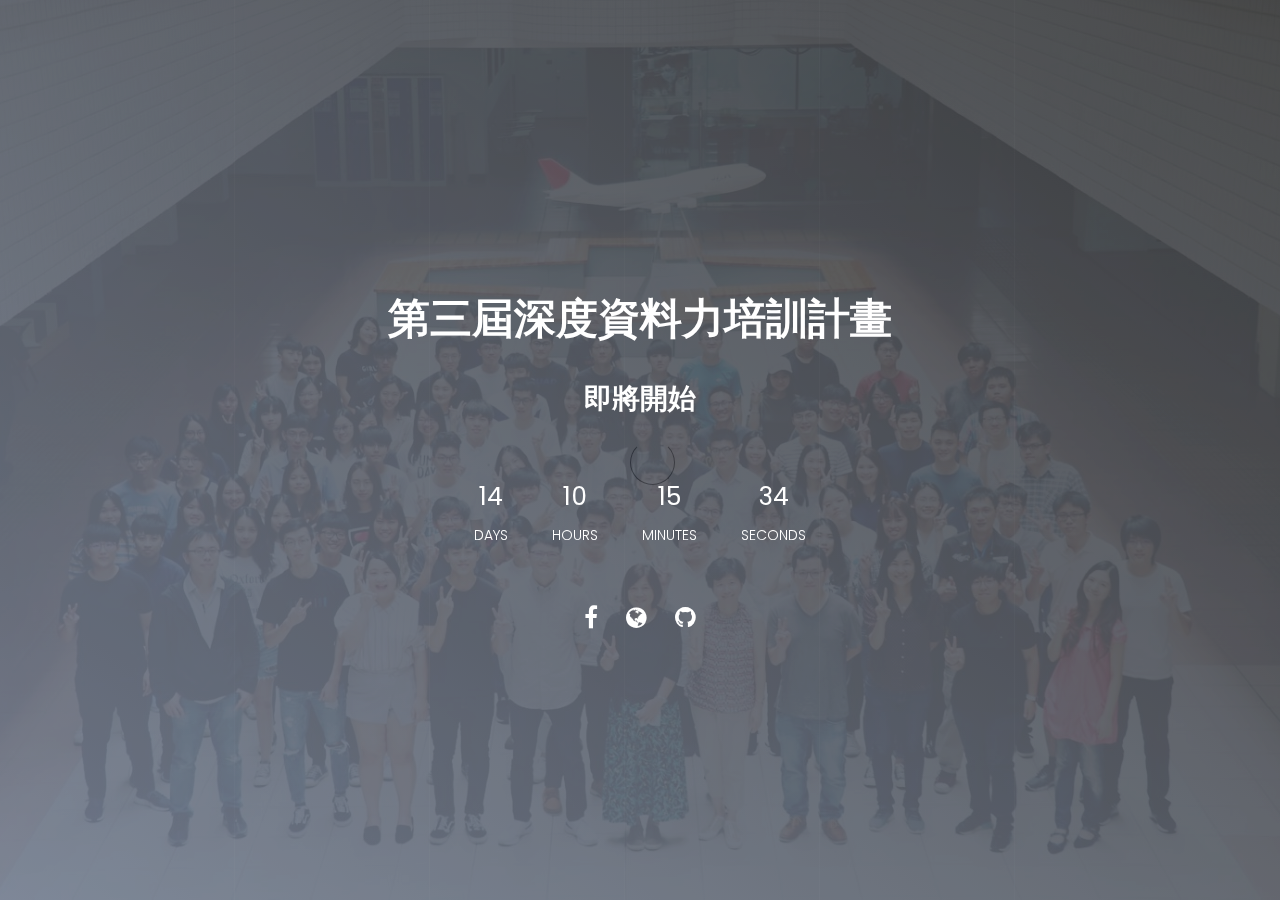
<file: enroll.html>
<!DOCTYPE html>
<html lang="en">
<head>

     <title>TSDC 深度資料力培訓計畫</title>
<!-- 

Get Ready Template

http://www.templatemo.com/tm-521-get-ready

-->
     <meta charset="UTF-8">
     <meta http-equiv="X-UA-Compatible" content="IE=Edge">
     <meta name="description" content="">
     <meta name="keywords" content="">
     <meta name="team" content="">
     <meta name="viewport" content="width=device-width, initial-scale=1, maximum-scale=1">

     <link rel="stylesheet" href="css/bootstrap.min.css">
     <link rel="stylesheet" href="css/vegas.min.css">
     <link rel="stylesheet" href="css/font-awesome.min.css">

     <!-- MAIN CSS -->
     <link rel="stylesheet" href="css/templatemo-style.css">

</head>
<body>

     <!-- PRE LOADER -->
     <section class="preloader">
          <div class="spinner">

               <span class="spinner-rotate"></span>
               
          </div>
     </section>


     <!-- GRID LINE -->
    <section class="grid">
         <div class="container">
            <div class="row">

              <div class="col-md-2 col-sm-2">
                <div class="grid-line"></div>
              </div>
              <div class="col-md-2 col-sm-2">
                <div class="grid-line"></div>
              </div>
              <div class="col-md-2 col-sm-2">
                <div class="grid-line"></div>
              </div>
              <div class="col-md-2 col-sm-2">
                <div class="grid-line"></div>
              </div>
              <div class="col-md-2 col-sm-2">
                <div class="grid-line"></div>
              </div>

            </div>
         </div>
    </section>


<!--     <div class="menu-bg"></div>
    <div class="menu-burger">☰</div>

    <div class="menu-items">
       <div class="container">
         <div class="row">
           <div class="col-md-offset-2 col-md-4 col-sm-6">
            <h1>Navigations</h1>
             <ul class="menu">
                <li><a href="#">Home</a></li>
                <li><a href="#">Our Studio</a></li>
                <li><a href="#">Journal</a></li>
                <li><a href="#">Start a project</a></li>
                <li><a href="#">Email Us</a></li>
            </ul>
           </div>

           <div class="col-md-4 col-sm-6">
             <address>
               <h1>Our Studio</h1>
               <p>1234 New Street View, <br> Kumasi, Ghana</p>
               <div class="google-map">
                  <iframe src="https://www.google.com/maps/embed?pb=!1m18!1m12!1m3!1d1197183.8373802372!2d-1.9415093691103689!3d6.781986417238027!2m3!1f0!2f0!3f0!3m2!1i1024!2i768!4f13.1!3m3!1m2!1s0xfdb96f349e85efd%3A0xb8d1e0b88af1f0f5!2sKumasi+Central+Market!5e0!3m2!1sen!2sth!4v1532967884907" allowfullscreen></iframe>
               </div>
             </address>
           </div> 

           <div class="col-md-12 col-sm-12">
             <ul class="social-icon">
              <li class="line"></li>
               <li><a href="https://fb.com/templatemo" class="fa fa-facebook"></a></li>
               <li><a href="#" class="fa fa-twitter"></a></li>
               <li><a href="https://plus.google.com/+templatemo" class="fa fa-google"></a></li>
               <li><a href="#" class="fa fa-instagram"></a></li>
             </ul>
           </div>
         </div>
       </div>
    </div> -->


     <!-- HOME -->
     <section id="home">
        <div class="overlay"></div>
          <div class="container">
               <div class="row">

                    <div class="col-md-12 col-sm-12">
                         <div class="home-info">
                              <h1><b>第三屆深度資料力培訓計畫</b></h1>
                              <h2><b>即將開始</b></h2>
                              <!-- You can change the date time in init.js file -->
                              <ul class="countdown">
                                   <li>
                                        <span class="days">14</span>
                                        <h3>Days</h3>
                                   </li>
                                   <li>
                                        <span class="hours">10</span>
                                        <h3>hours</h3>
                                   </li>
                                   <li>
                                        <span class="minutes">15</span>
                                        <h3>minutes</h3>
                                   </li>
                                   <li>
                                        <span class="seconds">34</span>
                                        <h3>seconds</h3>
                                   </li>     
                              </ul>
                            <div class="social">
                              <a href="https://www.facebook.com/tkustatdc/"><i class="fa fa-facebook" aria-hidden="true"></i>　</a>
                              <a href="https://tkustatdc.github.io/homepage/"><i class="fa fa-globe" aria-hidden="true"></i>　</a>
                              <a href="https://github.com/tkustatdc"><i class="fa fa-github" aria-hidden="true"></i>　</a>
                            </div>
                         </div>
                    </div>

               </div>
          </div>
     </section>

     <!-- SCRIPTS -->
     <script src="js/jquery.js"></script>
     <script src="js/bootstrap.min.js"></script>
     <script src="js/vegas.min.js"></script>
     <script src="js/countdown.js"></script>
     <script src="js/init.js"></script>
     <script src="js/custom.js"></script>

</body>
</html>
</file>
<file: css/templatemo-style.css>
/*

Get Ready Template

http://www.templatemo.com/tm-521-get-ready

*/
  
  @import url('https://fonts.googleapis.com/css?family=Poppins:300,400');

  body {
    margin: 0;
    /*-webkit-perspective: 1000;*/
    font-family: 'Poppins', Microsoft JhengHei, sans-serif;
    background: #303030;
  }

  body, html {
    height: 100%;
    width: 100%;
    overflow: hidden;
  }


  /*---------------------------------------
     TYPOGRAPHY              
  -----------------------------------------*/

  h1,h2,h3,h4,h5,h6 {
    font-weight: 300;
    line-height: inherit;
  }

  h1 {
    color: #ffffff;
    font-size: 3em;
  }

  h2 {
    color: #ffffff;
    font-size: 2em;
  }

  p {
    color: #757575;
    font-size: 14px;
    font-weight: normal;
    line-height: 24px;
  }



  /*---------------------------------------
     GENERAL               
  -----------------------------------------*/

  html{
    -webkit-font-smoothing: antialiased;
  }

  a {
    color: #202020;
    text-decoration: none !important;
  }

  a,
  input, button,
  .form-control {
    -webkit-transition: 0.5s;
    transition: 0.5s;
  }

  a:hover, a:active, a:focus {
    color: #29ca8e;
    outline: none;
  }

  ::-webkit-scrollbar{
    width: 8px;
    height: 8px;
  }

  ::-webkit-scrollbar-thumb {
    cursor: pointer;
    background: #202020;
  }

  .social a {
    color: #ffffff;
    font-size: 24px;
    font-weight: normal;
    line-height: 24px;
  }

  .overlay {
    background: linear-gradient(to top right, #4B576E, #000000);
    opacity: 0.9;
    position: absolute;
    top: 0;
    right: 0;
    bottom: 0;
    left: 0;
    width: 100%;
    height: 100%;
  }

  .grid {
    position: fixed;
    width: 100%;
    height: 100%;
    z-index: 1;
  }

  .grid-line {
    height: 300vh;
    border-right: 1px solid rgba(255,255,255,0.02);
  }

  .google-map iframe {
    border: 0;
    margin-top: 20px;
  }

  .subscribe-form {
    position: relative;
  }

  .subscribe-form .form-control {
    background: #ffffff;
    box-shadow: none;
    border: 0;
    border-radius: 50px;
	width: 340px;
    height: 45px;
    padding: 6px 30px;
  }

  .subscribe-form button[type="submit"] {
    background: transparent;
    border: 0;
    outline: none;
  }

  .subscribe-form .fa {
    cursor: pointer;
    position: absolute;
    top: 12px;
    right: 12px;
    color: #d2b48c;
    font-size: 20px;
  }



  /*---------------------------------------
       PRE LOADER              
  -----------------------------------------*/

  .preloader {
    position: fixed;
    top: 0;
    left: 0;
    width: 100%;
    height: 100%;
    z-index: 99999;
    display: flex;
    flex-flow: row nowrap;
    justify-content: center;
    align-items: center;
    background: none repeat scroll 0 0 #ffffff;
  }

  .spinner {
    border: 1px solid transparent;
    border-radius: 3px;
    position: relative;
  }

  .spinner:before {
    content: '';
    box-sizing: border-box;
    position: absolute;
    top: 50%;
    left: 50%;
    width: 45px;
    height: 45px;
    margin-top: -10px;
    margin-left: -10px;
    border-radius: 50%;
    border: 1px solid #575757;
    border-top-color: #ffffff;
    animation: spinner .9s linear infinite;
  }

  @-webkit-@keyframes spinner {
    to {transform: rotate(360deg);}
  }

  @keyframes spinner {
    to {transform: rotate(360deg);}
  }

  /*---------------------------------------
      HOME          
  -----------------------------------------*/

  #home {
    display: -webkit-box;
    display: -webkit-flex;
    display: -ms-flexbox;
    display: flex;
    -webkit-box-align: center;
    -webkit-align-items: center;
    -ms-flex-align: center;
    align-items: center;
    text-align: center;
    position: relative;
  }

/*  #home .container {
    width: 100%;
  }*/

  .home-info {
    display: flex;
    flex-direction: column;
    justify-content: center;
    align-items: center;
    position: relative;
    z-index: 2;
    width: 100%;
    height: 100vh;
  }
  
  .countdown {
    text-align: center;
    margin: 50px 0;
    padding: 0;
  }

  .countdown li {
    color: #ffffff;
    list-style: none;
    display: inline-block;
    margin: 0 20px;
  }

  .countdown span {
    font-size: 25px;
  }

  .countdown h3 {
    font-size: 14px;
    text-transform: uppercase;
    margin: 10px 0;
  }

  /*---------------------------------------
     RESPONSIVE STYLES              
  -----------------------------------------*/

  @media screen and (max-width: 480px) {

    .home-info {
      padding: 0 1em 0 1em;
    }

    .countdown li {
      margin: 0 12px;
    }

    address {
      margin-top: 50px;
    }
  }

  @media screen and (max-width: 360px) {

    h1 {
      font-size: 1.50em;
    }

    .menu-items {
      margin: 100px 0;
    }

    .countdown span {
      font-size: 20px;
    }

    .countdown h3 {
      font-size: 12px;
    }
  }
</file>
<file: css/vegas.min.css>
.vegas-overlay,.vegas-slide,.vegas-slide-inner,.vegas-timer,.vegas-wrapper{position:absolute;top:0;left:0;bottom:0;right:0;overflow:hidden;border:none;padding:0;margin:0}.vegas-overlay{opacity:.5;background:url(overlays/02.png) center center}.vegas-timer{top:auto;bottom:0;height:2px}.vegas-timer-progress{width:0;height:100%;background:#fff;-webkit-transition:width ease-out;transition:width ease-out}.vegas-timer-running .vegas-timer-progress{width:100%}.vegas-slide,.vegas-slide-inner{margin:0;padding:0;background:center center no-repeat;-webkit-transform:translateZ(0);transform:translateZ(0)}body .vegas-container{overflow:hidden!important;position:relative}.vegas-video{min-width:100%;min-height:100%;width:auto;height:auto}body.vegas-container{overflow:auto;position:static;z-index:-2}body.vegas-container>.vegas-overlay,body.vegas-container>.vegas-slide,body.vegas-container>.vegas-timer{position:fixed;z-index:-1}:root body.vegas-container>.vegas-overlay,:root body.vegas-container>.vegas-slide,_::full-page-media,_:future{bottom:-76px}.vegas-transition-fade,.vegas-transition-fade2{opacity:0}.vegas-transition-fade-in,.vegas-transition-fade2-in{opacity:1}.vegas-transition-fade2-out{opacity:0}.vegas-transition-blur,.vegas-transition-blur2{opacity:0;-webkit-filter:blur(32px);filter:blur(32px)}.vegas-transition-blur-in,.vegas-transition-blur2-in{opacity:1;-webkit-filter:blur(0);filter:blur(0)}.vegas-transition-blur2-out{opacity:0}.vegas-transition-flash,.vegas-transition-flash2{opacity:0;-webkit-filter:brightness(25);filter:brightness(25)}.vegas-transition-flash-in,.vegas-transition-flash2-in{opacity:1;-webkit-filter:brightness(1);filter:brightness(1)}.vegas-transition-flash2-out{opacity:0;-webkit-filter:brightness(25);filter:brightness(25)}.vegas-transition-negative,.vegas-transition-negative2{opacity:0;-webkit-filter:invert(100%);filter:invert(100%)}.vegas-transition-negative-in,.vegas-transition-negative2-in{opacity:1;-webkit-filter:invert(0);filter:invert(0)}.vegas-transition-negative2-out{opacity:0;-webkit-filter:invert(100%);filter:invert(100%)}.vegas-transition-burn,.vegas-transition-burn2{opacity:0;-webkit-filter:contrast(1000%) saturate(1000%);filter:contrast(1000%) saturate(1000%)}.vegas-transition-burn-in,.vegas-transition-burn2-in{opacity:1;-webkit-filter:contrast(100%) saturate(100%);filter:contrast(100%) saturate(100%)}.vegas-transition-burn2-out{opacity:0;-webkit-filter:contrast(1000%) saturate(1000%);filter:contrast(1000%) saturate(1000%)}.vegas-transition-slideLeft,.vegas-transition-slideLeft2{-webkit-transform:translateX(100%);transform:translateX(100%)}.vegas-transition-slideLeft-in,.vegas-transition-slideLeft2-in{-webkit-transform:translateX(0);transform:translateX(0)}.vegas-transition-slideLeft2-out,.vegas-transition-slideRight,.vegas-transition-slideRight2{-webkit-transform:translateX(-100%);transform:translateX(-100%)}.vegas-transition-slideRight-in,.vegas-transition-slideRight2-in{-webkit-transform:translateX(0);transform:translateX(0)}.vegas-transition-slideRight2-out{-webkit-transform:translateX(100%);transform:translateX(100%)}.vegas-transition-slideUp,.vegas-transition-slideUp2{-webkit-transform:translateY(100%);transform:translateY(100%)}.vegas-transition-slideUp-in,.vegas-transition-slideUp2-in{-webkit-transform:translateY(0);transform:translateY(0)}.vegas-transition-slideDown,.vegas-transition-slideDown2,.vegas-transition-slideUp2-out{-webkit-transform:translateY(-100%);transform:translateY(-100%)}.vegas-transition-slideDown-in,.vegas-transition-slideDown2-in{-webkit-transform:translateY(0);transform:translateY(0)}.vegas-transition-slideDown2-out{-webkit-transform:translateY(100%);transform:translateY(100%)}.vegas-transition-zoomIn,.vegas-transition-zoomIn2{-webkit-transform:scale(0);transform:scale(0);opacity:0}.vegas-transition-zoomIn-in,.vegas-transition-zoomIn2-in{-webkit-transform:scale(1);transform:scale(1);opacity:1}.vegas-transition-zoomIn2-out,.vegas-transition-zoomOut,.vegas-transition-zoomOut2{-webkit-transform:scale(2);transform:scale(2);opacity:0}.vegas-transition-zoomOut-in,.vegas-transition-zoomOut2-in{-webkit-transform:scale(1);transform:scale(1);opacity:1}.vegas-transition-zoomOut2-out{-webkit-transform:scale(0);transform:scale(0);opacity:0}.vegas-transition-swirlLeft,.vegas-transition-swirlLeft2{-webkit-transform:scale(2) rotate(35deg);transform:scale(2) rotate(35deg);opacity:0}.vegas-transition-swirlLeft-in,.vegas-transition-swirlLeft2-in{-webkit-transform:scale(1) rotate(0);transform:scale(1) rotate(0);opacity:1}.vegas-transition-swirlLeft2-out,.vegas-transition-swirlRight,.vegas-transition-swirlRight2{-webkit-transform:scale(2) rotate(-35deg);transform:scale(2) rotate(-35deg);opacity:0}.vegas-transition-swirlRight-in,.vegas-transition-swirlRight2-in{-webkit-transform:scale(1) rotate(0);transform:scale(1) rotate(0);opacity:1}.vegas-transition-swirlRight2-out{-webkit-transform:scale(2) rotate(35deg);transform:scale(2) rotate(35deg);opacity:0}.vegas-animation-kenburns{-webkit-animation:kenburns ease-out;animation:kenburns ease-out}@-webkit-keyframes kenburns{0%{-webkit-transform:scale(1.5);transform:scale(1.5)}100%{-webkit-transform:scale(1);transform:scale(1)}}@keyframes kenburns{0%{-webkit-transform:scale(1.5);transform:scale(1.5)}100%{-webkit-transform:scale(1);transform:scale(1)}}.vegas-animation-kenburnsUp{-webkit-animation:kenburnsUp ease-out;animation:kenburnsUp ease-out}@-webkit-keyframes kenburnsUp{0%{-webkit-transform:scale(1.5) translate(0,10%);transform:scale(1.5) translate(0,10%)}100%{-webkit-transform:scale(1) translate(0,0);transform:scale(1) translate(0,0)}}@keyframes kenburnsUp{0%{-webkit-transform:scale(1.5) translate(0,10%);transform:scale(1.5) translate(0,10%)}100%{-webkit-transform:scale(1) translate(0,0);transform:scale(1) translate(0,0)}}.vegas-animation-kenburnsDown{-webkit-animation:kenburnsDown ease-out;animation:kenburnsDown ease-out}@-webkit-keyframes kenburnsDown{0%{-webkit-transform:scale(1.5) translate(0,-10%);transform:scale(1.5) translate(0,-10%)}100%{-webkit-transform:scale(1) translate(0,0);transform:scale(1) translate(0,0)}}@keyframes kenburnsDown{0%{-webkit-transform:scale(1.5) translate(0,-10%);transform:scale(1.5) translate(0,-10%)}100%{-webkit-transform:scale(1) translate(0,0);transform:scale(1) translate(0,0)}}.vegas-animation-kenburnsLeft{-webkit-animation:kenburnsLeft ease-out;animation:kenburnsLeft ease-out}@-webkit-keyframes kenburnsLeft{0%{-webkit-transform:scale(1.5) translate(10%,0);transform:scale(1.5) translate(10%,0)}100%{-webkit-transform:scale(1) translate(0,0);transform:scale(1) translate(0,0)}}@keyframes kenburnsLeft{0%{-webkit-transform:scale(1.5) translate(10%,0);transform:scale(1.5) translate(10%,0)}100%{-webkit-transform:scale(1) translate(0,0);transform:scale(1) translate(0,0)}}.vegas-animation-kenburnsRight{-webkit-animation:kenburnsRight ease-out;animation:kenburnsRight ease-out}@-webkit-keyframes kenburnsRight{0%{-webkit-transform:scale(1.5) translate(-10%,0);transform:scale(1.5) translate(-10%,0)}100%{-webkit-transform:scale(1) translate(0,0);transform:scale(1) translate(0,0)}}@keyframes kenburnsRight{0%{-webkit-transform:scale(1.5) translate(-10%,0);transform:scale(1.5) translate(-10%,0)}100%{-webkit-transform:scale(1) translate(0,0);transform:scale(1) translate(0,0)}}.vegas-animation-kenburnsUpLeft{-webkit-animation:kenburnsUpLeft ease-out;animation:kenburnsUpLeft ease-out}@-webkit-keyframes kenburnsUpLeft{0%{-webkit-transform:scale(1.5) translate(10%,10%);transform:scale(1.5) translate(10%,10%)}100%{-webkit-transform:scale(1) translate(0,0);transform:scale(1) translate(0,0)}}@keyframes kenburnsUpLeft{0%{-webkit-transform:scale(1.5) translate(10%,10%);transform:scale(1.5) translate(10%,10%)}100%{-webkit-transform:scale(1) translate(0,0);transform:scale(1) translate(0,0)}}.vegas-animation-kenburnsUpRight{-webkit-animation:kenburnsUpRight ease-out;animation:kenburnsUpRight ease-out}@-webkit-keyframes kenburnsUpRight{0%{-webkit-transform:scale(1.5) translate(-10%,10%);transform:scale(1.5) translate(-10%,10%)}100%{-webkit-transform:scale(1) translate(0,0);transform:scale(1) translate(0,0)}}@keyframes kenburnsUpRight{0%{-webkit-transform:scale(1.5) translate(-10%,10%);transform:scale(1.5) translate(-10%,10%)}100%{-webkit-transform:scale(1) translate(0,0);transform:scale(1) translate(0,0)}}.vegas-animation-kenburnsDownLeft{-webkit-animation:kenburnsDownLeft ease-out;animation:kenburnsDownLeft ease-out}@-webkit-keyframes kenburnsDownLeft{0%{-webkit-transform:scale(1.5) translate(10%,-10%);transform:scale(1.5) translate(10%,-10%)}100%{-webkit-transform:scale(1) translate(0,0);transform:scale(1) translate(0,0)}}@keyframes kenburnsDownLeft{0%{-webkit-transform:scale(1.5) translate(10%,-10%);transform:scale(1.5) translate(10%,-10%)}100%{-webkit-transform:scale(1) translate(0,0);transform:scale(1) translate(0,0)}}.vegas-animation-kenburnsDownRight{-webkit-animation:kenburnsDownRight ease-out;animation:kenburnsDownRight ease-out}@-webkit-keyframes kenburnsDownRight{0%{-webkit-transform:scale(1.5) translate(-10%,-10%);transform:scale(1.5) translate(-10%,-10%)}100%{-webkit-transform:scale(1) translate(0,0);transform:scale(1) translate(0,0)}}@keyframes kenburnsDownRight{0%{-webkit-transform:scale(1.5) translate(-10%,-10%);transform:scale(1.5) translate(-10%,-10%)}100%{-webkit-transform:scale(1) translate(0,0);transform:scale(1) translate(0,0)}}
</file>
